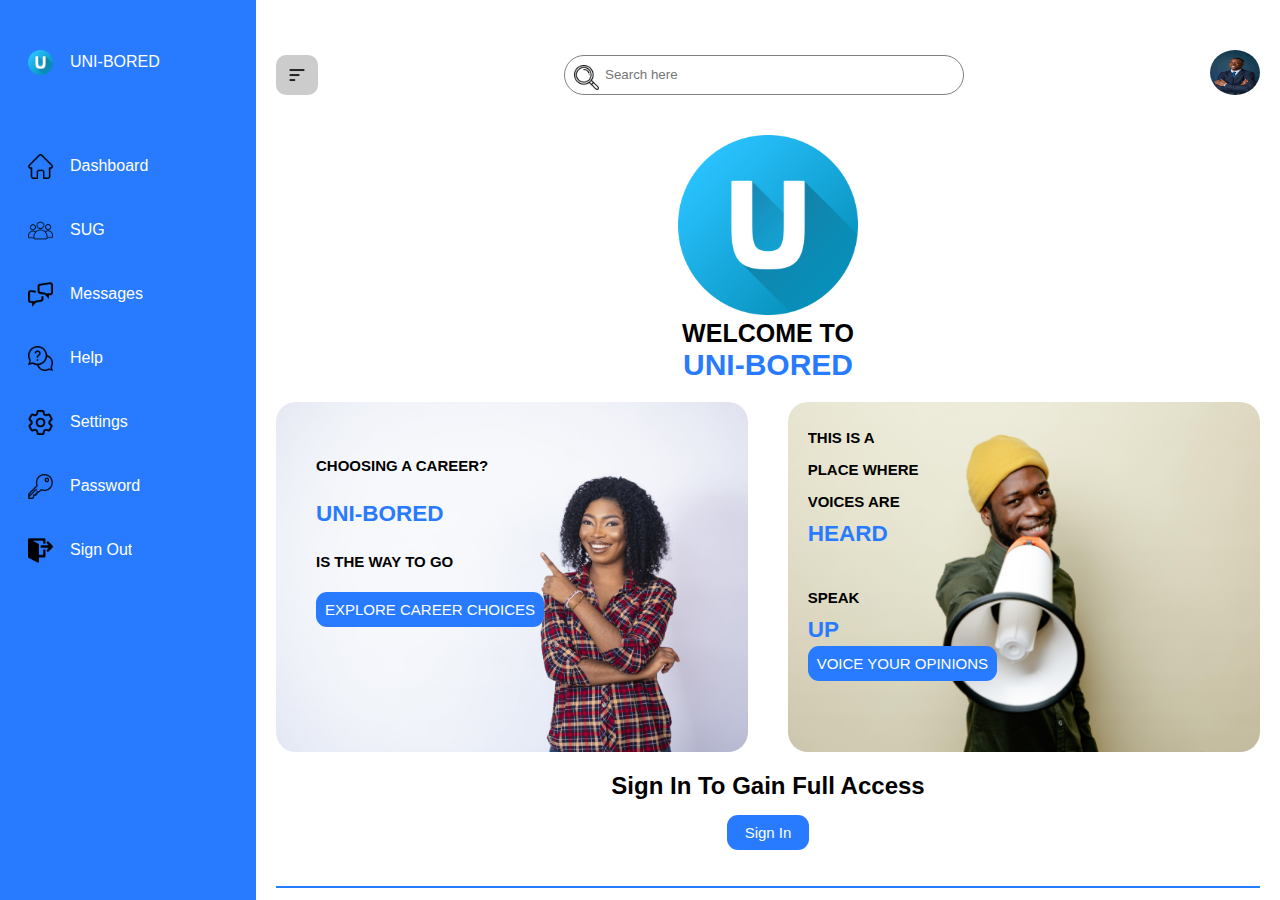
<file: index.html>
<!DOCTYPE html>
<html lang="en">

<head>
     <meta charset="UTF-8">
     <meta name="viewport" content="width=device-width, initial-scale=1.0">
     <title>UNI-BORED</title>
     <link rel="stylesheet" href="css/style.css">
     <link rel="stylesheet" href="css/querry.css">
     <link rel="shortcut icon" href="images/letter-u.png" type="image/x-icon">
</head>

<body>
     <div class="gen-con">
          <div class="navigation">
               <ul>
                    <li>
                         <a href="#">
                              <span class="icon"><img src="images/letter-u.png" alt="" height="25px"></span>
                              <span class="title1">UNI-BORED</span>
                         </a>
                    </li>

                    <li>
                         <a href="dashboard.html">
                              <span class="icon"><img src="images/home.png" alt="" height="25px" width="25px"></span>
                              <span class="title">Dashboard</span>
                         </a>
                    </li>

                    <li>
                         <a href="sug.html">
                              <span class="icon"><img src="images/people.png" alt="" height="25px" width="25px"></span>
                              <span class="title">SUG</span>
                         </a>
                    </li>

                    <li>
                         <a href="message.html">
                              <span class="icon"><img src="images/speech-bubble.png" alt="" height="25px"></span>
                              <span class="title">Messages</span>
                         </a>
                    </li>

                    <li>
                         <a href="help.html">
                              <span class="icon"><img src="images/help.png" alt="" height="25px"></span>
                              <span class="title">Help</span>
                         </a>
                    </li>

                    <li>
                         <a href="settings.html">
                              <span class="icon"><img src="images/setting.png" alt="" height="25px"></span>
                              <span class="title">Settings</span>
                         </a>
                    </li>

                    <li>
                         <a href="password.html">
                              <span class="icon"><img src="images/key.png" alt="" height="25px"></span>
                              <span class="title">Password</span>
                         </a>
                    </li>

                    <li>
                         <a href="#">
                              <span class="icon"><img src="images/logout.png" height="25px" alt=""></span>
                              <span class="title">Sign Out</span>
                         </a>
                    </li>
               </ul>
          </div>

          <div class="gen-body">
               <div class="topbar">
                    <button class="toogle">
                         <img src="images/menu.png" alt="" height="20px">
                    </button>

                    <div class="search">
                         <label for="">
                              <input type="search" name="" id="" placeholder="Search here">
                              <img src="images/loupe.png" alt="" height="25px">
                         </label>
                    </div>

                    <div class="user">
                         <img src="images/man.jpg" alt="" height="60px" width="50px">
                    </div>
               </div>

               <div class="subcon">
                    <div class="sec-1">
                         <div>
                              <br>
                              <br>
                              <img src="images/letter-u.png" alt="" height="180px">
                              <h3>WELCOME TO</h3>
                              <h2>UNI-BORED</h2>
                         </div>
                    </div>
               </div>
               <div class="container">

                    <div class="subset set-1">
                         <div class="container1">
                              <p>CHOOSING A CAREER?</p>
                              <h2>UNI-BORED</h2>
                              <p>IS THE WAY TO GO</p>
                              <button>EXPLORE CAREER CHOICES</button>
                         </div>

                         <div class="container2">
                              <p>THIS IS A</p>
                              <p>PLACE WHERE</p>
                              <p>VOICES ARE</p>
                              <h2>HEARD</h2>

                              <br>

                              <p>SPEAK</p>
                              <h2>UP</h2>
                              <button>VOICE YOUR OPINIONS</button>
                         </div>
                    </div>

                    <h2 class="mid-sec">Sign In To Gain Full Access</h2>
                    <button><a href="dashboard.html">Sign In</a></button>

                    <br>
                    <br>
                    <br>

                    <div class="line"></div>

                    <div class="subset set-1">
                         <div class="container3">
                              <p>WE SHAPE</p>
                              <h2>LEADERS</h2>
                              <p>THAT TRANSFORM</p>
                              <h2>SOCIETY</h2>
                         </div>

                         <div class="container4">
                              <p>EDUCATION IS THE</p>
                              <h2>KEY</h2>
                              <p>THAT UNLOCKS</p>
                              <p>ENDLESS</p>
                              <h2>POSSIBILITIES</h2>
                         </div>
                    </div>
               </div>

               <footer>
                    <div class="section" style="color: white;">
                         <h3>Hot Topics</h3>
                         <img src="images/letter-u.png" alt="" height="100px">
                         <ul>
                              <li><a href="#">Departments</a></li>
                              <li><a href="#">Courses</a></li>
                              <li><a href="#">Faculties</a></li>
                              <li><a href="#">Blogs</a></li>
                         </ul>

                         <div class="newsletter">
                              <label for="" class="insert">
                                   <input type="text" placeholder="Textfield">
                                   <button>Subscribe</button>
                              </label>
                         </div>
                    </div>
               </footer>
          </div>
     </div>

     <script src="js/script.js"></script>
</body>

</html>
</file>
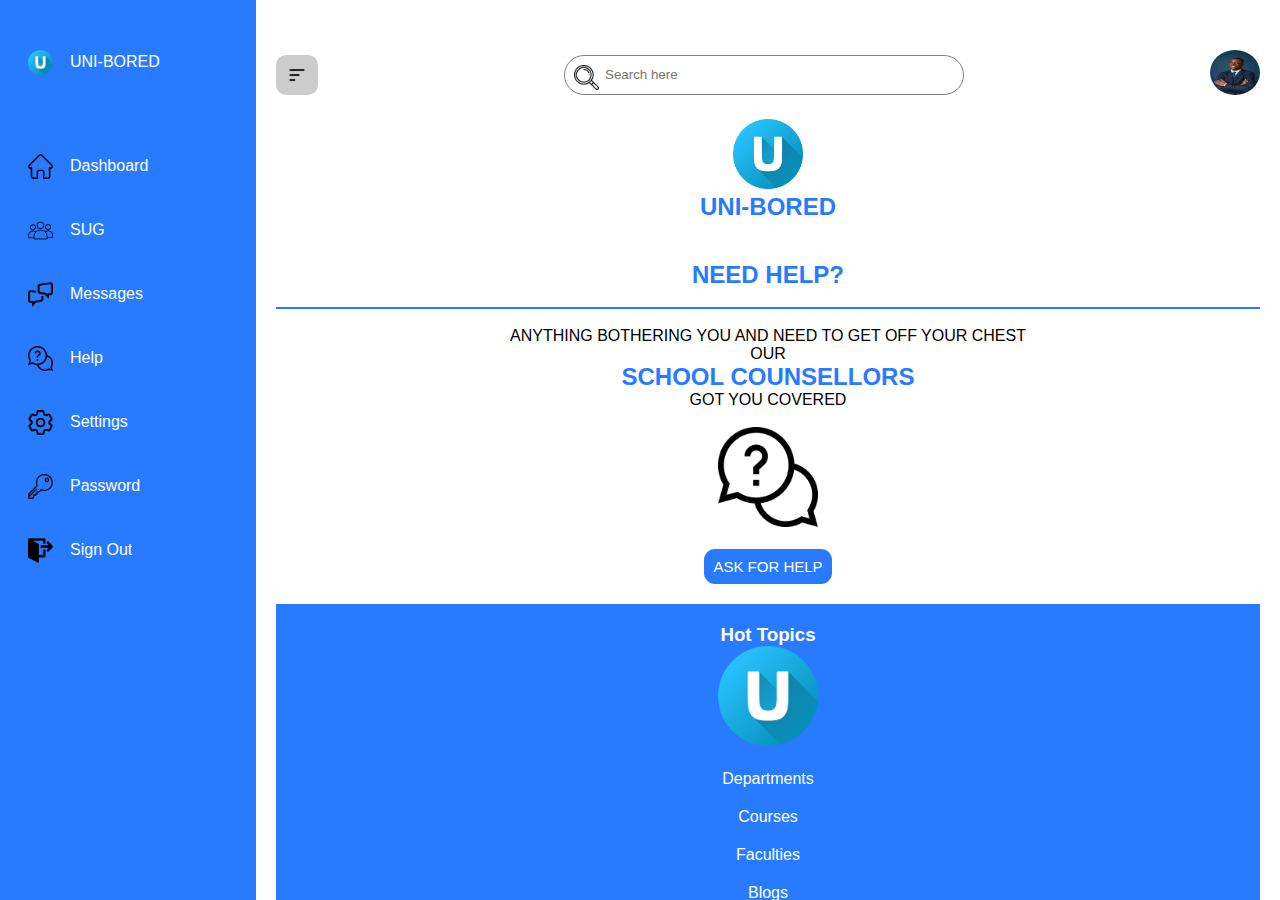
<file: help.html>
<!DOCTYPE html>
<html lang="en">

<head>
     <meta charset="UTF-8">
     <meta name="viewport" content="width=device-width, initial-scale=1.0">
     <title>UNI-BORED</title>
     <link rel="shortcut icon" href="images/letter-u.png" type="image/x-icon">
     <link rel="stylesheet" href="css/style.css">
     <link rel="stylesheet" href="css/querry.css">
</head>

<body>
     <div class="gen-con">
          <div class="navigation">
               <ul>
                    <li>
                         <a href="#">
                              <span class="icon"><img src="images/letter-u.png" alt="" height="25px"></span>
                              <span class="title1">UNI-BORED</span>
                         </a>
                    </li>

                    <li>
                         <a href="dashboard.html">
                              <span class="icon"><img src="images/home.png" alt="" height="25px" width="25px"></span>
                              <span class="title">Dashboard</span>
                         </a>
                    </li>

                    <li>
                         <a href="sug.html">
                              <span class="icon"><img src="images/people.png" alt="" height="25px" width="25px"></span>
                              <span class="title">SUG</span>
                         </a>
                    </li>

                    <li>
                         <a href="message.html">
                              <span class="icon"><img src="images/speech-bubble.png" alt="" height="25px"></span>
                              <span class="title">Messages</span>
                         </a>
                    </li>

                    <li>
                         <a href="help.html">
                              <span class="icon"><img src="images/help.png" alt="" height="25px"></span>
                              <span class="title">Help</span>
                         </a>
                    </li>

                    <li>
                         <a href="settings.html">
                              <span class="icon"><img src="images/setting.png" alt="" height="25px"></span>
                              <span class="title">Settings</span>
                         </a>
                    </li>

                    <li>
                         <a href="password.html">
                              <span class="icon"><img src="images/key.png" alt="" height="25px"></span>
                              <span class="title">Password</span>
                         </a>
                    </li>

                    <li>
                         <a href="index.html">
                              <span class="icon"><img src="images/logout.png" height="25px" alt=""></span>
                              <span class="title">Sign Out</span>
                         </a>
                    </li>
               </ul>
          </div>

          <div class="gen-body">
               <div class="topbar">
                    <button class="toogle">
                         <img src="images/menu.png" alt="" height="20px">
                    </button>

                    <div class="search">
                         <label for="">
                              <input type="search" name="" id="" placeholder="Search here">
                              <img src="images/loupe.png" alt="" height="25px">
                         </label>
                    </div>

                    <div class="user">
                         <img src="images/man.jpg" alt="" height="60px" width="50px">
                    </div>
               </div>

               <div class="section">
                    <img src="images/letter-u.png" alt="" height="70px">
                    <h2>UNI-BORED</h2>
               </div>

               <div class="section">
                    <h2>NEED HELP?</h2>

                    <br>

                    <div class="line"></div>

                    <br>

                    <p>ANYTHING BOTHERING YOU AND NEED TO GET OFF YOUR CHEST</p>
                         <p>OUR</p>
                         <h2>SCHOOL COUNSELLORS</h2>
                         <p>GOT YOU COVERED</p>

                         <br>

                         <img src="images/help.png" alt="" height="100px">

                         <br>
                         <br>

                         <button>ASK FOR HELP</button>
               </div>

               <footer>
                    <div class="section" style="color: white;">
                         <h3>Hot Topics</h3>
                         <img src="images/letter-u.png" alt="" height="100px">
                         <ul>
                              <li><a href="#">Departments</a></li>
                              <li><a href="#">Courses</a></li>
                              <li><a href="#">Faculties</a></li>
                              <li><a href="#">Blogs</a></li>
                         </ul>

                         <div class="newsletter">
                              <label for="" class="insert">
                                   <input type="text" placeholder="Textfield">
                                   <button>Subscribe</button>
                              </label>
                         </div>
                    </div>
               </footer>
          </div>
     </div>

     <script src="js/script.js"></script>
</body>
</html>
</file>
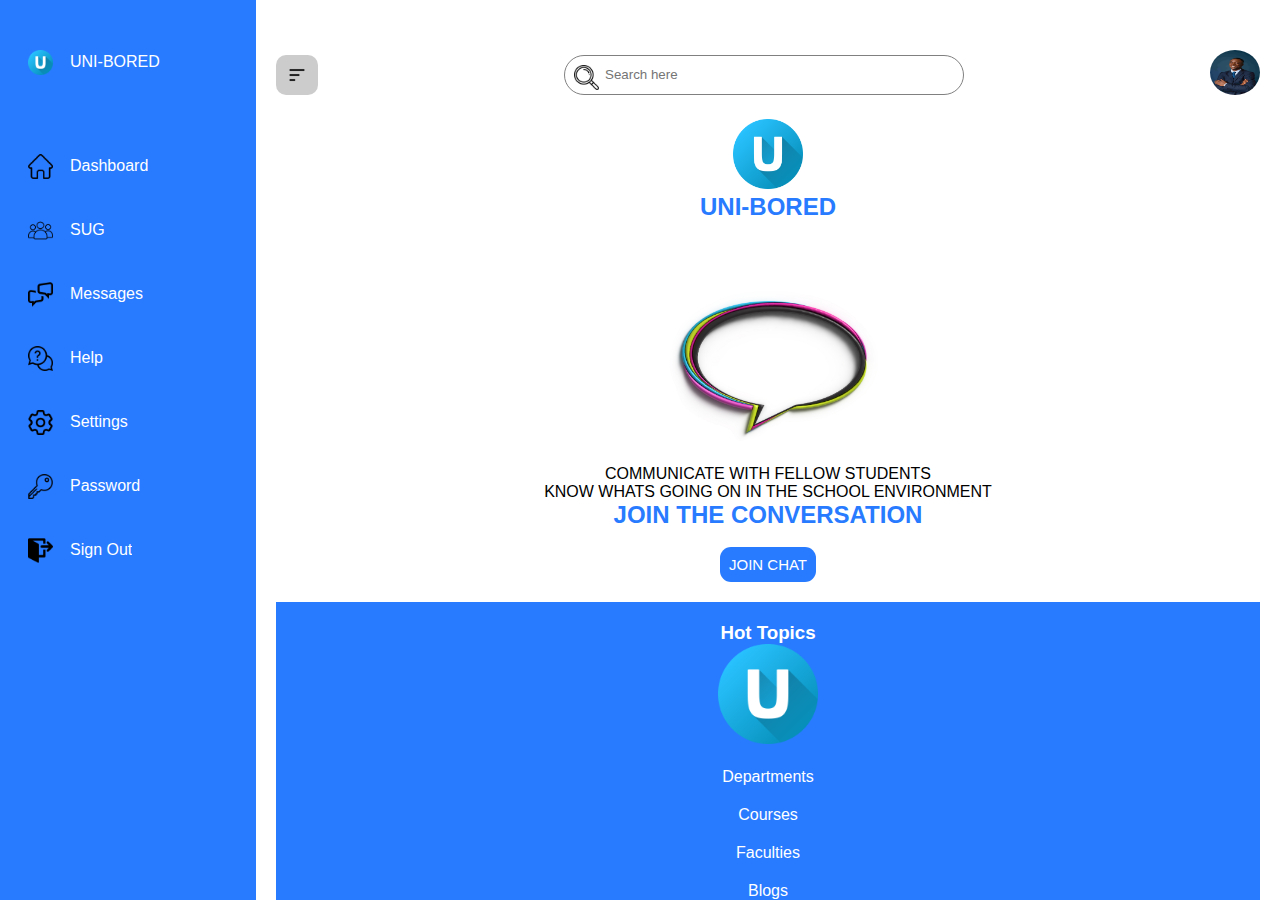
<file: message.html>
<!DOCTYPE html>
<html lang="en">
<head>
     <meta charset="UTF-8">
     <meta name="viewport" content="width=device-width, initial-scale=1.0">
     <title>UNI-BORED</title>
     <link rel="stylesheet" href="css/style.css">
     <link rel="stylesheet" href="css/querry.css">
     <link rel="shortcut icon" href="images/letter-u.png" type="image/x-icon">
</head>
<body>
     <div class="gen-con">
          <div class="navigation">
               <ul>
                    <li>
                         <a href="#">
                              <span class="icon"><img src="images/letter-u.png" alt="" height="25px"></span>
                              <span class="title1">UNI-BORED</span>
                         </a>
                    </li>

                    <li>
                         <a href="dashboard.html">
                              <span class="icon"><img src="images/home.png" alt="" height="25px" width="25px"></span>
                              <span class="title">Dashboard</span>
                         </a>
                    </li>

                    <li>
                         <a href="sug.html">
                              <span class="icon"><img src="images/people.png" alt="" height="25px" width="25px"></span>
                              <span class="title">SUG</span>
                         </a>
                    </li>

                    <li>
                         <a href="message.html">
                              <span class="icon"><img src="images/speech-bubble.png" alt="" height="25px"></span>
                              <span class="title">Messages</span>
                         </a>
                    </li>

                    <li>
                         <a href="help.html">
                              <span class="icon"><img src="images/help.png" alt="" height="25px"></span>
                              <span class="title">Help</span>
                         </a>
                    </li>

                    <li>
                         <a href="settings.html">
                              <span class="icon"><img src="images/setting.png" alt="" height="25px"></span>
                              <span class="title">Settings</span>
                         </a>
                    </li>

                    <li>
                         <a href="password.html">
                              <span class="icon"><img src="images/key.png" alt="" height="25px"></span>
                              <span class="title">Password</span>
                         </a>
                    </li>

                    <li>
                         <a href="index.html">
                              <span class="icon"><img src="images/logout.png" height="25px" alt=""></span>
                              <span class="title">Sign Out</span>
                         </a>
                    </li>
               </ul>
          </div>

          <div class="gen-body">
               <div class="topbar">
                    <button class="toogle">
                         <img src="images/menu.png" alt="" height="20px">
                    </button>

                    <div class="search">
                         <label for="">
                              <input type="search" name="" id="" placeholder="Search here">
                              <img src="images/loupe.png" alt="" height="25px">
                         </label>
                    </div>

                    <div class="user">
                         <img src="images/man.jpg" alt="" height="60px" width="50px">
                    </div>
               </div>

               <div class="section">
                    <img src="images/letter-u.png" alt="" height="70px">
                    <h2>UNI-BORED</h2>
               </div>

               <div class="section">
                    <img src="images/messenger-window-icon-3d-render-illustration-isolated-white-background.jpg" alt="" height="200px">
     
                    <br>
     
                    <p>COMMUNICATE WITH FELLOW STUDENTS</p>
                    <p>KNOW WHATS GOING ON IN THE SCHOOL ENVIRONMENT</p>
                    <h2>JOIN THE CONVERSATION</h2>

                    <br>

                    <button>JOIN CHAT</button>
               </div>

               <footer>
                    <div class="section" style="color: white;">
                         <h3>Hot Topics</h3>
                         <img src="images/letter-u.png" alt="" height="100px">
                         <ul>
                              <li><a href="#">Departments</a></li>
                              <li><a href="#">Courses</a></li>
                              <li><a href="#">Faculties</a></li>
                              <li><a href="#">Blogs</a></li>
                         </ul>

                         <div class="newsletter">
                              <label for="" class="insert">
                                   <input type="text" placeholder="Textfield">
                                   <button>Subscribe</button>
                              </label>
                         </div>
                    </div>
               </footer>
          </div>
     </div>

     <script src="js/script.js"></script>
</body>
</html>
</file>
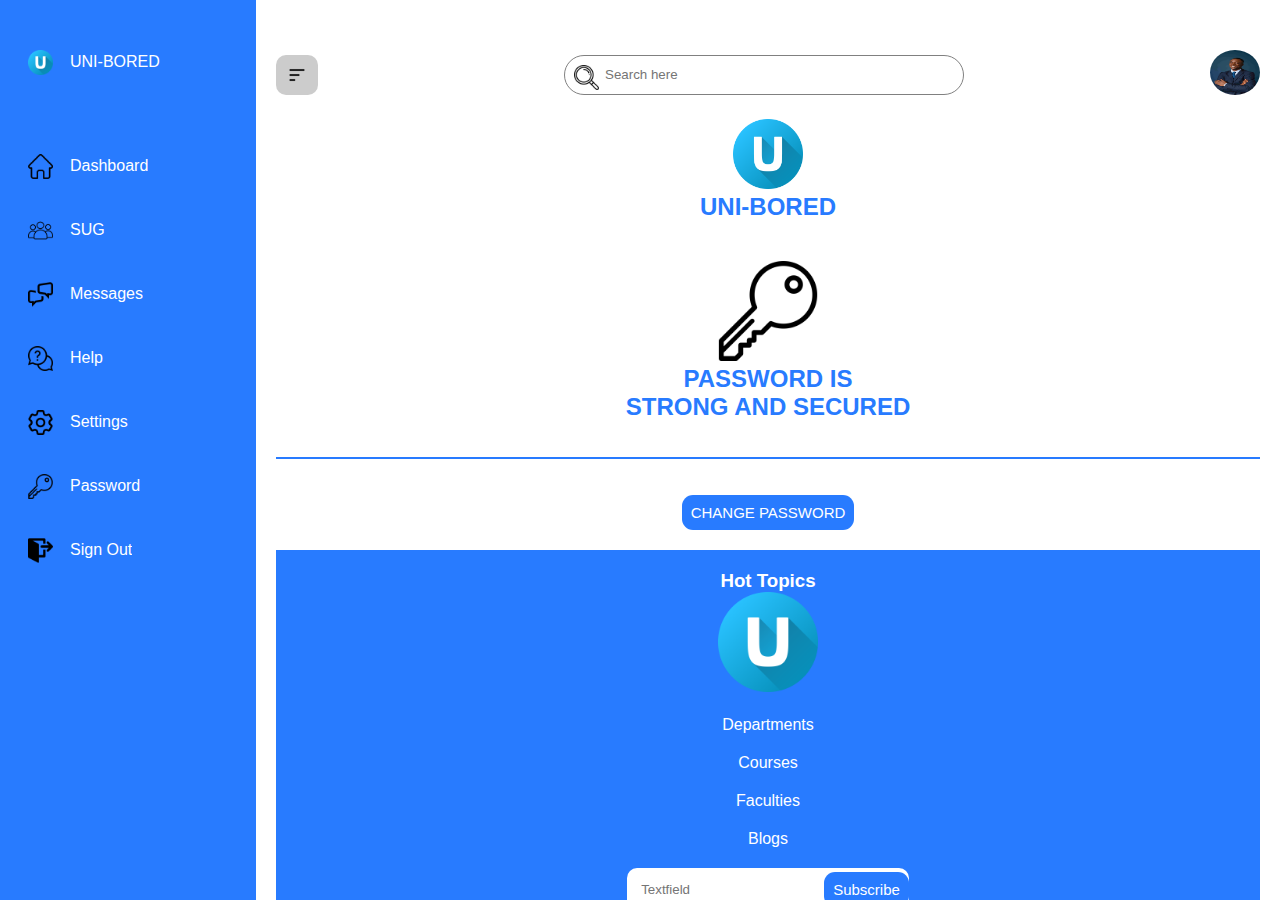
<file: password.html>
<!DOCTYPE html>
<html lang="en">

<head>
     <meta charset="UTF-8">
     <meta name="viewport" content="width=device-width, initial-scale=1.0">
     <title>UNI-BORED</title>
     <link rel="shortcut icon" href="images/letter-u.png" type="image/x-icon">
     <link rel="stylesheet" href="css/style.css">
     <link rel="stylesheet" href="css/querry.css">
</head>

<body>
     <div class="gen-con">
          <div class="navigation">
               <ul>
                    <li>
                         <a href="#">
                              <span class="icon"><img src="images/letter-u.png" alt="" height="25px"></span>
                              <span class="title1">UNI-BORED</span>
                         </a>
                    </li>

                    <li>
                         <a href="dashboard.html">
                              <span class="icon"><img src="images/home.png" alt="" height="25px" width="25px"></span>
                              <span class="title">Dashboard</span>
                         </a>
                    </li>

                    <li>
                         <a href="sug.html">
                              <span class="icon"><img src="images/people.png" alt="" height="25px" width="25px"></span>
                              <span class="title">SUG</span>
                         </a>
                    </li>

                    <li>
                         <a href="message.html">
                              <span class="icon"><img src="images/speech-bubble.png" alt="" height="25px"></span>
                              <span class="title">Messages</span>
                         </a>
                    </li>

                    <li>
                         <a href="help.html">
                              <span class="icon"><img src="images/help.png" alt="" height="25px"></span>
                              <span class="title">Help</span>
                         </a>
                    </li>

                    <li>
                         <a href="settings.html">
                              <span class="icon"><img src="images/setting.png" alt="" height="25px"></span>
                              <span class="title">Settings</span>
                         </a>
                    </li>

                    <li>
                         <a href="password.html">
                              <span class="icon"><img src="images/key.png" alt="" height="25px"></span>
                              <span class="title">Password</span>
                         </a>
                    </li>

                    <li>
                         <a href="index.html">
                              <span class="icon"><img src="images/logout.png" height="25px" alt=""></span>
                              <span class="title">Sign Out</span>
                         </a>
                    </li>
               </ul>
          </div>

          <div class="gen-body">
               <div class="topbar">
                    <button class="toogle">
                         <img src="images/menu.png" alt="" height="20px">
                    </button>

                    <div class="search">
                         <label for="">
                              <input type="search" name="" id="" placeholder="Search here">
                              <img src="images/loupe.png" alt="" height="25px">
                         </label>
                    </div>

                    <div class="user">
                         <img src="images/man.jpg" alt="" height="60px" width="50px">
                    </div>
               </div>

               <div class="section">
                    <img src="images/letter-u.png" alt="" height="70px">
                    <h2>UNI-BORED</h2>
               </div>

               <div class="section">
                    <img src="images/key.png" alt="" height="100px">
                    <h2>PASSWORD IS</h2>
                    <h2>STRONG AND SECURED</h2>
                    <br>
                    <br>
                    <div class="line"></div>
                    <br>
                    <br>
                    <button>CHANGE PASSWORD</button>
               </div>

               <footer>
                    <div class="section" style="color: white;">
                         <h3>Hot Topics</h3>
                         <img src="images/letter-u.png" alt="" height="100px">
                         <ul>
                              <li><a href="#">Departments</a></li>
                              <li><a href="#">Courses</a></li>
                              <li><a href="#">Faculties</a></li>
                              <li><a href="#">Blogs</a></li>
                         </ul>

                         <div class="newsletter">
                              <label for="" class="insert">
                                   <input type="text" placeholder="Textfield">
                                   <button>Subscribe</button>
                              </label>
                         </div>
                    </div>
               </footer>
          </div>
     </div>

     <script src="js/script.js"></script>
</body>
</html>
</file>
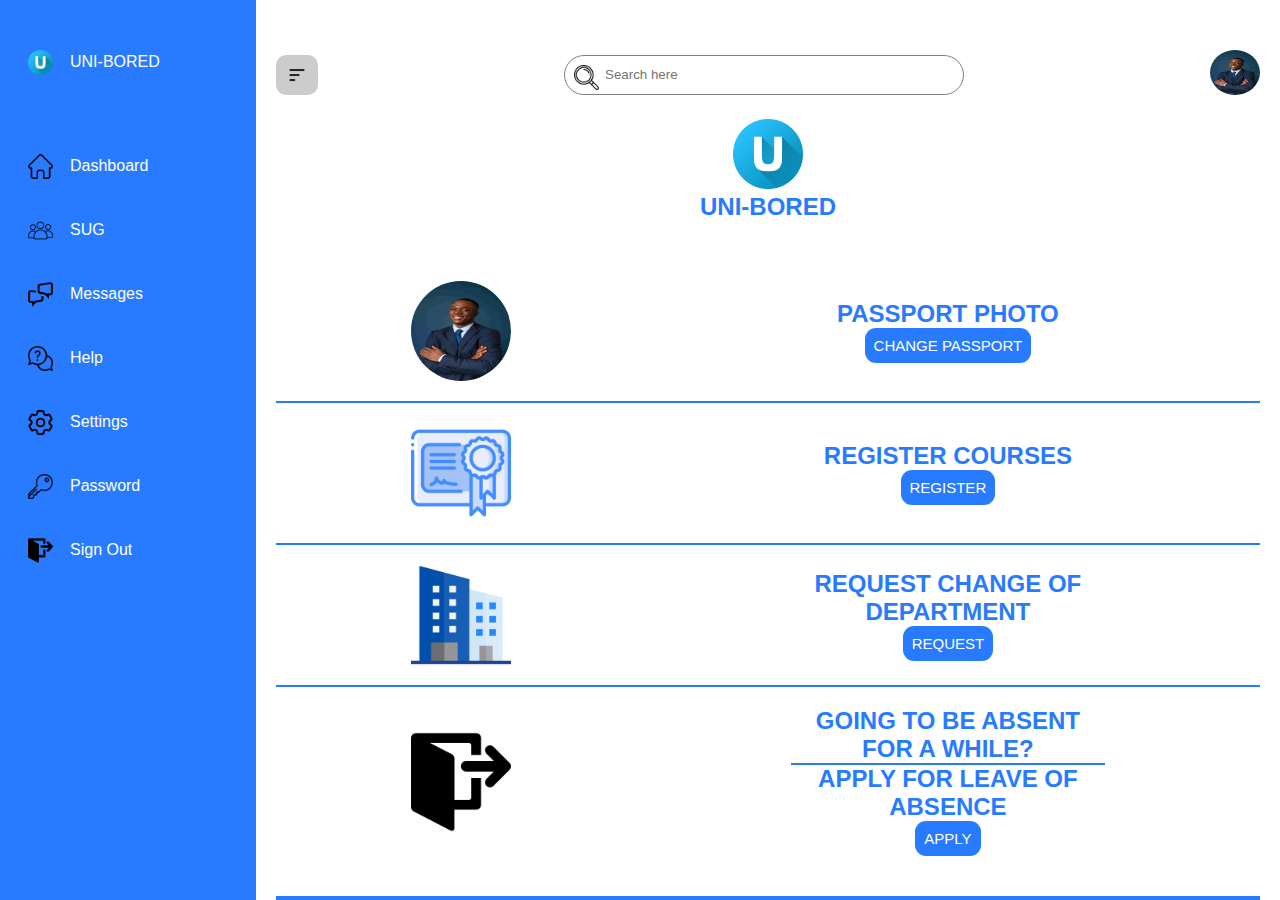
<file: settings.html>
<!DOCTYPE html>
<html lang="en">

<head>
     <meta charset="UTF-8">
     <meta name="viewport" content="width=device-width, initial-scale=1.0">
     <title>UNI-BORED</title>
     <link rel="shortcut icon" href="images/letter-u.png" type="image/x-icon">
     <link rel="stylesheet" href="css/style.css">
     <link rel="stylesheet" href="css/querry.css">
</head>

<body>
     <div class="gen-con">
          <div class="navigation">
               <ul>
                    <li>
                         <a href="#">
                              <span class="icon"><img src="images/letter-u.png" alt="" height="25px"></span>
                              <span class="title1">UNI-BORED</span>
                         </a>
                    </li>

                    <li>
                         <a href="dashboard.html">
                              <span class="icon"><img src="images/home.png" alt="" height="25px" width="25px"></span>
                              <span class="title">Dashboard</span>
                         </a>
                    </li>

                    <li>
                         <a href="sug.html">
                              <span class="icon"><img src="images/people.png" alt="" height="25px" width="25px"></span>
                              <span class="title">SUG</span>
                         </a>
                    </li>

                    <li>
                         <a href="message.html">
                              <span class="icon"><img src="images/speech-bubble.png" alt="" height="25px"></span>
                              <span class="title">Messages</span>
                         </a>
                    </li>

                    <li>
                         <a href="help.html">
                              <span class="icon"><img src="images/help.png" alt="" height="25px"></span>
                              <span class="title">Help</span>
                         </a>
                    </li>

                    <li>
                         <a href="settings.html">
                              <span class="icon"><img src="images/setting.png" alt="" height="25px"></span>
                              <span class="title">Settings</span>
                         </a>
                    </li>

                    <li>
                         <a href="password.html">
                              <span class="icon"><img src="images/key.png" alt="" height="25px"></span>
                              <span class="title">Password</span>
                         </a>
                    </li>

                    <li>
                         <a href="index.html">
                              <span class="icon"><img src="images/logout.png" height="25px" alt=""></span>
                              <span class="title">Sign Out</span>
                         </a>
                    </li>
               </ul>
          </div>

          <div class="gen-body">
               <div class="topbar">
                    <button class="toogle">
                         <img src="images/menu.png" alt="" height="20px">
                    </button>

                    <div class="search">
                         <label for="">
                              <input type="search" name="" id="" placeholder="Search here">
                              <img src="images/loupe.png" alt="" height="25px">
                         </label>
                    </div>

                    <div class="user">
                         <img src="images/man.jpg" alt="" height="60px" width="50px">
                    </div>
               </div>

               <div class="section">
                    <img src="images/letter-u.png" alt="" height="70px">
                    <h2>UNI-BORED</h2>
               </div>

               <div class="section">
                    <div class="subset2">
                         <img src="images/man.jpg" alt="" height="100px" width="100px" style="border-radius: 50%;">
                         <div class="write-up">
                              <h2>PASSPORT PHOTO</h2>
                              <button>CHANGE PASSPORT</button>

                         </div>
                    </div>

                    <div class="line"></div>

                    <div class="subset2">
                         <img src="images/certificate.png" alt="" height="100px" width="100px">
                         <div class="write-up">
                              <h2>REGISTER COURSES</h2>
                              <button>REGISTER</button>
                         </div>
                    </div>

                    <div class="line"></div>

                    <div class="subset2">
                         <img src="images/department.png" alt="" height="100px" width="100px">
                         <div class="write-up">
                              <h2>REQUEST CHANGE OF DEPARTMENT</h2>
                              <button>REQUEST</button>
                         </div>
                    </div>

                    <div class="line"></div>

                    <div class="subset2">
                         <img src="images/logout.png" alt="" height="100px" width="100px">
                         <div class="write-up">
                              <h2>GOING TO BE ABSENT FOR A WHILE?</h2>
                              <div class="line"></div>
                              <h2>APPLY FOR LEAVE OF ABSENCE</h2>
                              <button>APPLY</button>
                         </div>
                    </div>
               </div>

               <footer>
                    <div class="section" style="color: white;">
                         <h3>Hot Topics</h3>
                         <img src="images/letter-u.png" alt="" height="100px">
                         <ul>
                              <li><a href="#">Departments</a></li>
                              <li><a href="#">Courses</a></li>
                              <li><a href="#">Faculties</a></li>
                              <li><a href="#">Blogs</a></li>
                         </ul>

                         <div class="newsletter">
                              <label for="" class="insert">
                                   <input type="text" placeholder="Textfield">
                                   <button>Subscribe</button>
                              </label>
                         </div>
                    </div>
               </footer>
          </div>
     </div>

     <script src="js/script.js"></script>
</body>

</html>
</file>
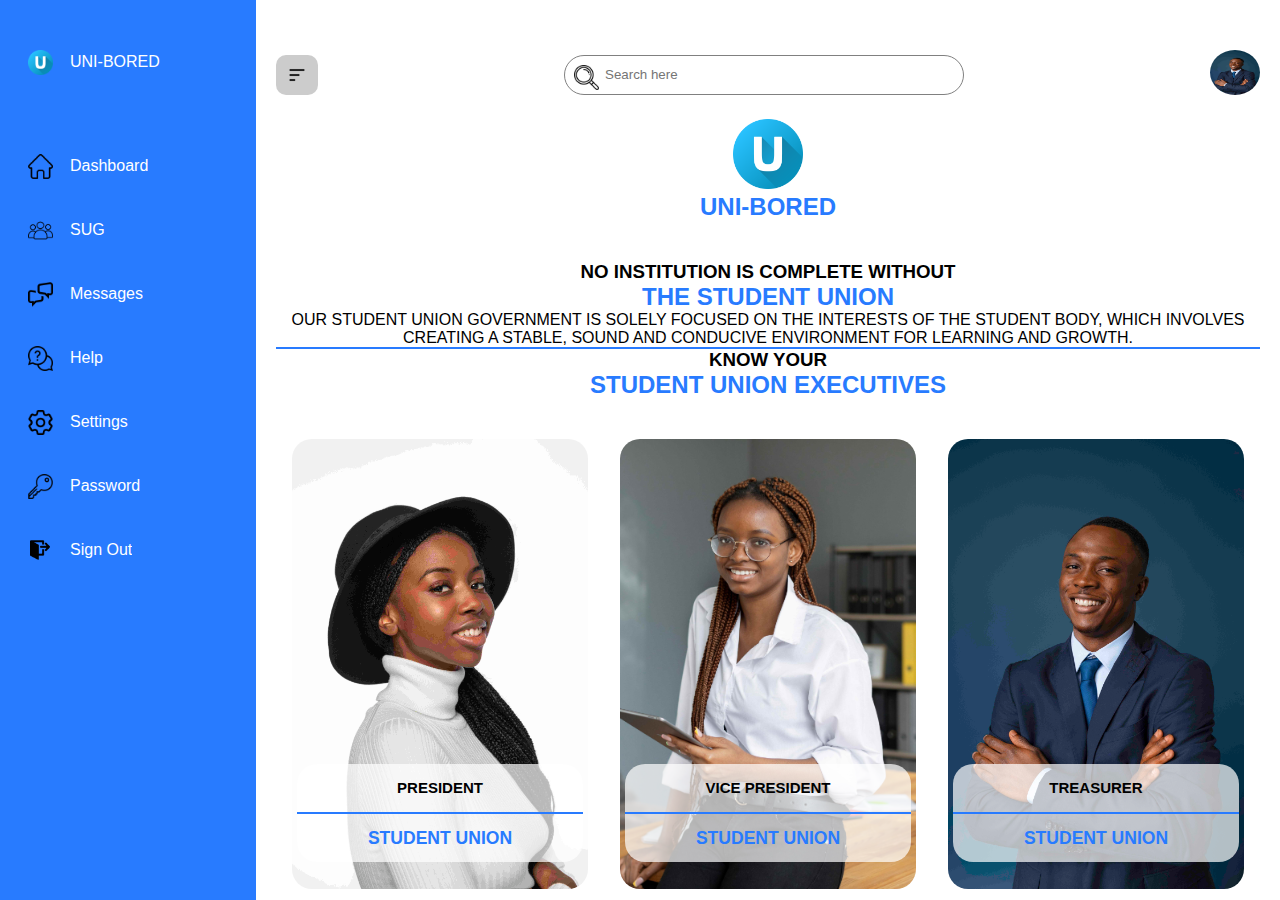
<file: sug.html>
<!DOCTYPE html>
<html lang="en">

<head>
     <meta charset="UTF-8">
     <meta name="viewport" content="width=device-width, initial-scale=1.0">
     <title>UNI-BORED</title>
     <link rel="shortcut icon" href="images/letter-u.png" type="image/x-icon">
     <link rel="stylesheet" href="css/style.css">
     <link rel="stylesheet" href="css/querry.css">
</head>

<body>
     <div class="gen-con">
          <div class="navigation">
               <ul>
                    <li>
                         <a href="#">
                              <span class="icon"><img src="images/letter-u.png" alt="" height="25px"></span>
                              <span class="title1">UNI-BORED</span>
                         </a>
                    </li>

                    <li>
                         <a href="dashboard.html">
                              <span class="icon"><img src="images/home.png" alt="" height="25px" width="25px"></span>
                              <span class="title">Dashboard</span>
                         </a>
                    </li>

                    <li>
                         <a href="sug.html">
                              <span class="icon"><img src="images/people.png" alt="" height="25px" width="25px"></span>
                              <span class="title">SUG</span>
                         </a>
                    </li>

                    <li>
                         <a href="message.html">
                              <span class="icon"><img src="images/speech-bubble.png" alt="" height="25px"></span>
                              <span class="title">Messages</span>
                         </a>
                    </li>

                    <li>
                         <a href="help.html">
                              <span class="icon"><img src="images/help.png" alt="" height="25px"></span>
                              <span class="title">Help</span>
                         </a>
                    </li>

                    <li>
                         <a href="settings.html">
                              <span class="icon"><img src="images/setting.png" alt="" height="25px"></span>
                              <span class="title">Settings</span>
                         </a>
                    </li>

                    <li>
                         <a href="password.html">
                              <span class="icon"><img src="images/key.png" alt="" height="25px"></span>
                              <span class="title">Password</span>
                         </a>
                    </li>

                    <li>
                         <a href="index.html">
                              <span class="icon"><img src="images/logout.png" height="20px" alt=""></span>
                              <span class="title">Sign Out</span>
                         </a>
                    </li>
               </ul>
          </div>

          <div class="gen-body">
               <div class="topbar">
                    <button class="toogle">
                         <img src="images/menu.png" alt="" height="20px">
                    </button>

                    <div class="search">
                         <label for="">
                              <input type="search" name="" id="" placeholder="Search here">
                              <img src="images/loupe.png" alt="" height="25px">
                         </label>
                    </div>

                    <div class="user">
                         <img src="images/man.jpg" alt="" height="60px" width="50px">
                    </div>
               </div>

               <div class="section">
                    <img src="images/letter-u.png" alt="" height="70px">
                    <h2>UNI-BORED</h2>
               </div>

               <div class="section">
                    <h3>NO INSTITUTION IS COMPLETE WITHOUT</h3>
                    <h2>THE STUDENT UNION</h2>
                    <p>OUR STUDENT UNION GOVERNMENT IS SOLELY FOCUSED ON THE INTERESTS OF THE STUDENT BODY, WHICH
                         INVOLVES CREATING A STABLE, SOUND AND CONDUCIVE ENVIRONMENT FOR LEARNING AND GROWTH.</p>

                    <div class="line"></div>

                    <h3>KNOW YOUR</h3>
                    <h2>STUDENT UNION EXECUTIVES</h2>
               </div>

               <div class="set-align">
                    <div class="subset1">
                         <div class="container7">
                              <div class="write-in">
                                   <p>PRESIDENT</p>
                                   <div class="line"></div>
                                   <h3>STUDENT UNION</h3>
                              </div>
                         </div>

                         <div class="container8">
                              <div class="write-in">
                                   <p>VICE PRESIDENT</p>
                                   <div class="line"></div>
                                   <h3>STUDENT UNION</h3>
                              </div>
                         </div>

                         <div class="container9">
                              <div class="write-in">
                                   <p>TREASURER</p>
                                   <div class="line"></div>
                                   <h3>STUDENT UNION</h3>
                              </div>
                         </div>
                    </div>

                    <div class="subset1">
                         <div class="container10">
                              <div class="write-in">
                                   <p>SECRETARY</p>
                                   <div class="line"></div>
                                   <h3>STUDENT UNION</h3>
                              </div>
                         </div>

                         <div class="container11">
                              <div class="write-in">
                                   <p>NASS REP</p>
                                   <div class="line"></div>
                                   <h3>STUDENT UNION</h3>
                              </div>
                         </div>

                         <div class="container12">
                              <div class="write-in">
                                   <p>COUNSELLOR</p>
                                   <div class="line"></div>
                                   <h3>STUDENT UNION</h3>
                              </div>
                         </div>
                    </div>
               </div>

               <footer>
                    <div class="section" style="color: white;">
                         <h3>Hot Topics</h3>
                         <img src="images/letter-u.png" alt="" height="100px">
                         <ul>
                              <li><a href="#">Departments</a></li>
                              <li><a href="#">Courses</a></li>
                              <li><a href="#">Faculties</a></li>
                              <li><a href="#">Blogs</a></li>
                         </ul>

                         <div class="newsletter">
                              <label for="" class="insert">
                                   <input type="text" placeholder="Textfield">
                                   <button>Subscribe</button>
                              </label>
                         </div>
                    </div>
               </footer>
          </div>
     </div>

     <script src="js/script.js"></script>
</body>

</html>
</file>
<file: css/style.css>
*{
     margin: 0;
     padding: 0;
     box-sizing: border-box;
     font-family: 'Segoe UI', Tahoma, Geneva, Verdana, sans-serif;
     overflow: hidden;
}
:root{
     --blue: #287bff;
     --white: #fff;
     --black: #222;
     --gray: #686868;
}
.gen-con{
     display: flex;
     align-items: center;
     justify-content: baseline;
}
.navigation{
     width: 20%;
     background-color: var(--blue);
     height: 100vh;
     overflow-y: auto;
     border-left: 10px solid var(--blue);
     transition: 0.3s;
}
.navigation ul{
     width: 100%;
     padding-top: 30px;
     list-style: none;
}
.navigation ul li{
     /* position: relative; */
     width: 100%;
     list-style: none;
     border-top-left-radius: 50px;
     border-bottom-left-radius: 50px;
     line-height: 4rem;
}
.navigation ul li a:hover{
     background: var(--white);
     color: var(--blue);
     border-top-left-radius: 50px;
     border-bottom-left-radius: 50px;
     border-bottom-right-radius: 0;
     border-top-right-radius: 0;
     font-size: 16px;
}
.navigation ul li a:focus{
     background: var(--white);
     color: var(--blue);
     border-top-left-radius: 50px;
     border-bottom-left-radius: 50px;
     border-bottom-right-radius: 0;
     border-top-right-radius: 0
}
.navigation ul li a .icon{
     position: relative;
     display: flex;
     align-items: center;
     justify-content: center;
     width: 60px;
     height: 50px;
     line-height: 40px;
}
.navigation ul li:nth-child(1){
     margin-bottom: 40px;
     pointer-events: none;
}
.navigation ul li a{
     position: relative;
     display: flex;
     align-items: center;
     justify-content: baseline;
     width: 100%;
     text-decoration: none;
     color: var(--white);
}
.navigation ul li a:hover{
     color: var(--blue);
     background-color: white;
}
.gen-body{
     width: 80%;
     height: 100vh;
     padding: 20px;
     overflow-y: auto;
     transition: 0.3s;
}
.topbar{
     display: flex;
     align-items: center;
     justify-content: space-between;
     padding-top: 30px;
     background-color: white;
}
.topbar .toogle{
     height: 40px;
     display: flex;
     width: fit-content;
     justify-content: center;
     align-items: center;
     background: #ccc;
     border-radius: 10px;
     padding: 10px;
}
.topbar .toogle:hover{
     cursor: pointer;
     background-color: var(--blue);
}
.search{
     /* position: relative; */
     width: 400px;
     margin: 0 10px;
}
.search label{
     position: relative;
     width: 100%;
}
.search label input{
     width: 100%;
     height: 40px;
     border-radius: 40px;
     border: 1px solid gray;
     padding: 1px 40px;
     outline: none;
}
.search label img {
     position: absolute;
     top: 0;
     left: 10px;
}
.user img{
     height: 45px;
     border-radius: 50%;
}
.subset{
     display: flex;
     align-items: center;
     justify-content: space-between;
     margin-top: 20px;
     margin-bottom: 20px;
}
.subset h2{
     color: var(--blue);
}
.courses,
.department,
.faculty{
     /* padding-top: 20px; */
     background-color: rgb(243, 243, 249);
     border-radius: 20px;
     padding: 20px;
     height: 150px;
     width: 100%;
}
.container{
     text-align: center;
}
.container1{
     background-image: url(../images/pretty-black-woman-smiling-pointing-space-her-side.jpg);
     background-repeat: no-repeat;
     background-position: center;
     background-size: cover;
     height: 350px;
     border-radius: 20px;
     padding: 40px;
     line-height: 3rem;
     font-weight: bolder;
     font-size :15px;
     width: 48%;
     text-align: start;
}
.container1 h2{
     color: var(--blue);
}
.container2{
     background-image: url(../images/voices.jpg);
     background-repeat: no-repeat;
     background-position: center;
     background-size: cover;
     height: 350px;
     width: 48%;
     border-radius: 20px;
     padding: 20px;
     line-height: 2rem;
     font-weight: bolder;
     font-size: 15px;
     text-align: start;
}
.container2 h2{
     color: var(--blue);
}
button a{
     text-decoration: none;
     padding: 8px;
     background-color: var(--blue);
     color: white;
     border: 1px solid transparent;
     border-radius: 11px;   
}
button a:hover{
     background-color: #76aaff;
     cursor: pointer;
     font-size: 14px;
     transition: all 0.5s ease-in-out;
}
button{
     padding: 8px;
     background-color: var(--blue);
     color: white;
     border: 1px solid transparent;
     border-radius: 11px;
     font-size: 15px;
}
button:hover{
     background-color: #76aaff;
     cursor: pointer;
     font-size: 15px;
     transition: all 0.5s ease-in-out;
}
.mid-sec{
     margin-bottom: 15px;
}
.line{
     margin: auto;
     border: 1px solid var(--blue);
     width: 100%;
}
.container3{
     background-image: url(../images/graduate.jpg);
     background-position: center;
     background-repeat: no-repeat;
     background-size: cover;
     height: 350px;
     width: 48%;
     border-radius: 20px;
     padding: 30px;
     line-height: 2rem;
     font-weight: bolder;
     font-size: 15px;
     text-align: start;
     line-height: 3rem;
}
.container3 h2{
     color: var(--blue);
     background-color: rgba(255, 255, 255, 0.709);
     width: fit-content;
     border-radius: 10px;
     padding: 5px;
}
.container4{
     background-image: url(../images/african-american-business-woman.jpg);
     background-position: center;
     background-repeat: no-repeat;
     background-size: cover;
     height: 350px;
     width: 48%;
     border-radius: 20px;
     padding: 30px;
     line-height: 2rem;
     font-weight: bolder;
     font-size: 15px;
     text-align: start;
     line-height: 3rem;
}
.container4 h2{
     color: var(--blue);
     background-color: rgba(255, 255, 255, 0.709);
     width: fit-content;
     border-radius: 10px;
     padding: 5px;
}
.write-up{
     padding-right: 20px;
     padding-left: 10px;
     width: 35%;
}
.write-up h2{
     color: var(--blue);
}
.courses h3{
     color: var(--blue);
}
.department h3{
     color: var(--blue);
}
.faculty h3{
     color: var(--blue);
}
.container5{
     background-image: url(../images/black-businessman-happy-expression.jpg);
     background-position: center;
     background-repeat: no-repeat;
     background-size: cover;
     height: 350px;
     width: 48%;
     border-radius: 20px;
     padding: 30px;
     line-height: 2rem;
     font-weight: bolder;
     font-size: 15px;
     text-align: start;
     line-height: 3rem;
     position: relative;
}
.one{
     position: absolute;
     right: 40px;
}
.container5 h2{
     color: var(--blue);
}
.container6{
     background-image: url(../images/puzzle.jpg);
     background-position: center;
     background-repeat: no-repeat;
     background-size: cover;
     height: 350px;
     width: 48%;
     border-radius: 20px;
     padding: 30px;
     line-height: 2rem;
     font-weight: bolder;
     font-size: 15px;
     text-align: center;
     line-height: 3rem;
}
.two{
     margin-top: 80px;
}
.container6 h2{
     color: var(--blue);
}
.section h2{
     color: var(--blue);
}
.section{
     text-align: center;
     padding-top: 20px;
     padding-bottom: 20px;
}
.container7{
     background-image: url(../images/portrait-young-woman-smiling-isolated.jpg);
     background-size: cover;
     background-position: center;
     background-repeat: no-repeat;
     height: 450px;
     object-fit: contain;
     width: 30%;
     border-radius: 20px;
     padding: 5px;
     line-height: 2rem;
     font-weight: bolder;
     font-size: 15px;
     text-align: center;
     line-height: 3rem;
}
.container8{
     background-image: url(../images/young\ woman\ \(2\).jpg);
     background-size: cover;
     background-position: center;
     background-repeat: no-repeat;
     height: 450px;
     width: 30%;
     border-radius: 20px;
     padding: 5px;
     line-height: 2rem;
     font-weight: bolder;
     font-size: 15px;
     text-align: center;
     line-height: 3rem;
}
.container9{
     background-image: url(../images/man.jpg);
     background-size: cover;
     background-position: center;
     background-repeat: no-repeat;
     height: 450px;
     width: 30%;
     border-radius: 20px;
     padding: 5px;
     line-height: 2rem;
     font-weight: bolder;
     font-size: 15px;
     text-align: center;
     line-height: 3rem;
     object-fit: cover;
}
.container10{
     background-image: url(../images/confident-young-businesswoman-looking-camera.jpg);
     background-size: cover;
     background-position: center;
     background-repeat: no-repeat;
     height: 450px;
     width: 30%;
     border-radius: 20px;
     padding: 5px;
     line-height: 2rem;
     font-weight: bolder;
     font-size: 15px;
     text-align: center;
     line-height: 3rem;
     object-fit: cover;
}
.container11{
     background-image: url(../images/portrait-smiling-african-american-male-college-student-walking-with-coffee-isolated-white-wall.jpg);
     background-size: cover;
     background-position: center;
     background-repeat: no-repeat;
     height: 450px;
     width: 30%;
     border-radius: 20px;
     padding: 5px;
     line-height: 2rem;
     font-weight: bolder;
     font-size: 15px;
     text-align: center;
     line-height: 3rem;
     object-fit: cover;
}
.container12{
     background-image: url(../images/businesswoman-office-attire-smiling-looks-confident-happy.jpg);
     background-size: cover;
     background-position: center;
     background-repeat: no-repeat;
     height: 450px;
     width: 30%;
     border-radius: 20px;
     padding: 5px;
     line-height: 2rem;
     font-weight: bolder;
     font-size: 15px;
     text-align: center;
     line-height: 3rem;
     object-fit: cover;
}
.subset1{
     display: flex;
     align-items: center;
     justify-content: space-around;
     margin-top: 20px;
     margin-bottom: 20px;
     width: 100%;
}
.write-in{
     width: 100%;
     background-color: rgba(255, 255, 255, 0.7);
     margin-top: 320px;
     border-radius: 20px;
     font-size: 15px;
}
.write-in h3{
     color: var(--blue);
}
.subcon{
     display: flex;
     align-items: center;
     justify-content: center;
}
.sec-1 div h3{
     font-size: 25px;
     text-align: center;
}
.sec-1 div h2{
     font-size: 30px;
     text-align: center;
     color: var(--blue);
}
.subset2{
     display: flex;
     align-items: center;
     justify-content: space-around;
     margin-bottom: 20px;
     margin-top: 20px;
}
.nav-foot{
     margin-top: 10px;
     margin-bottom: 10px;
     background-color: white;
     color: blue;
}
.insert{
     display: flex;
     align-items: center;
     justify-content: center;
}
.insert input{
     padding: 13px;
     border-radius: 10px;
     border: 1px solid transparent;
     padding-right: 90px;
}
.insert input:focus{
     border: 1px solid transparent;
}
.insert button{
     position: relative;
     margin-left: -85px;
}
.insert button:hover{
     font-size: 14.5px;
}
footer{
     background-color: var(--blue);
     color: var(--white);
}
footer .section ul li{
     margin: 20px;
     list-style: none;
}
footer .section ul li a{
     text-decoration: none;
     color: var(--white);
}
.navigation-hidden{
     width: 0%;
     display: none;
}
.navigation-hidden + .gen-body-full{
     width: 100%;
}
</file>
<file: css/querry.css>
@media screen and (max-width : 875px) {
     *{
          font-size: 15px;
     }
     button{
          font-size: 9px;
     }
     button:hover{
          font-size: 9px;
     }
     .insert input{
          padding: 9px;
     }
     .insert button{
          margin-left: -60px;
     }
     .container1,
     .container2,
     .container3,
     .container4{
          padding-top: 20px;
          padding: 15px;
     }
     .title,
     .title1{
          display: none;
     }
     .navigation{
          width: 10%;
     }
     .gen-body{
          width: 90%;
     }
     .courses,
     .department,
     .faculty{
          font-size: 10px;
     }
     .set-align{
          display: flex;
          align-items: center;
          justify-content: space-between;
     }
     .subset1{
          display: block;
     }
     .container7,
     .container8,
     .container9,
     .container10,
     .container11,
     .container12{
          height: 400px;
          width: 90%;
          margin-bottom: 20px;
     }
     .write-in{
          padding-top: 10px;
          padding-bottom: 10px;
          margin-top: 250px;
          font-size: 5px;
          width: 100%;
          font-size: 10px;
     }
}
@media screen and (max-width : 580px) {
     .courses,
     .department,
     .faculty{
          height: 200px;
     }
}
@media screen and (max-width : 570px) {
     *{
          font-size: 10px;
     }
     .one{
          right: 10px;
     }
     .set-1{
          display: block;
     }
     .container1,
     .container2,
     .container3,
     .container4{
          width: 100%;
          padding: 30px;
          margin-bottom: 20px;
          height: 250px;
     }
     .toogle{
          height: 30px;
          width: 20%;
          padding: 10px;
     }
     .search{
          width: 180px;
     }
     .search label img {
          height: 20px;
     }
     .navigation{
          width: 15%;
     }
     .gen-body{
          width: 85%;
     }
     .courses,
     .department,
     .faculty{
          font-size: 5px;
          height: 130px;
          text-align: center;
          margin-bottom: 20px;
     }
     .write-up{
          font-size: 6px;
     }
     .container5,
     .container6{
          height: 200px;
     }
     .two{
          margin-top: 20px;
     }
     .icon img{
          height: 20px;
     }
     .container7,
     .container8,
     .container9,
     .container10,
     .container11,
     .container12{
          height: 280px;
          width: 90%;
          margin-bottom: 20px;
     }
     .write-in{
          width: 100%;
          /* padding-top: 10px; */
          padding: 10px;
          margin-top: 180px;
          font-size: 10px;
     }
}
</file>
